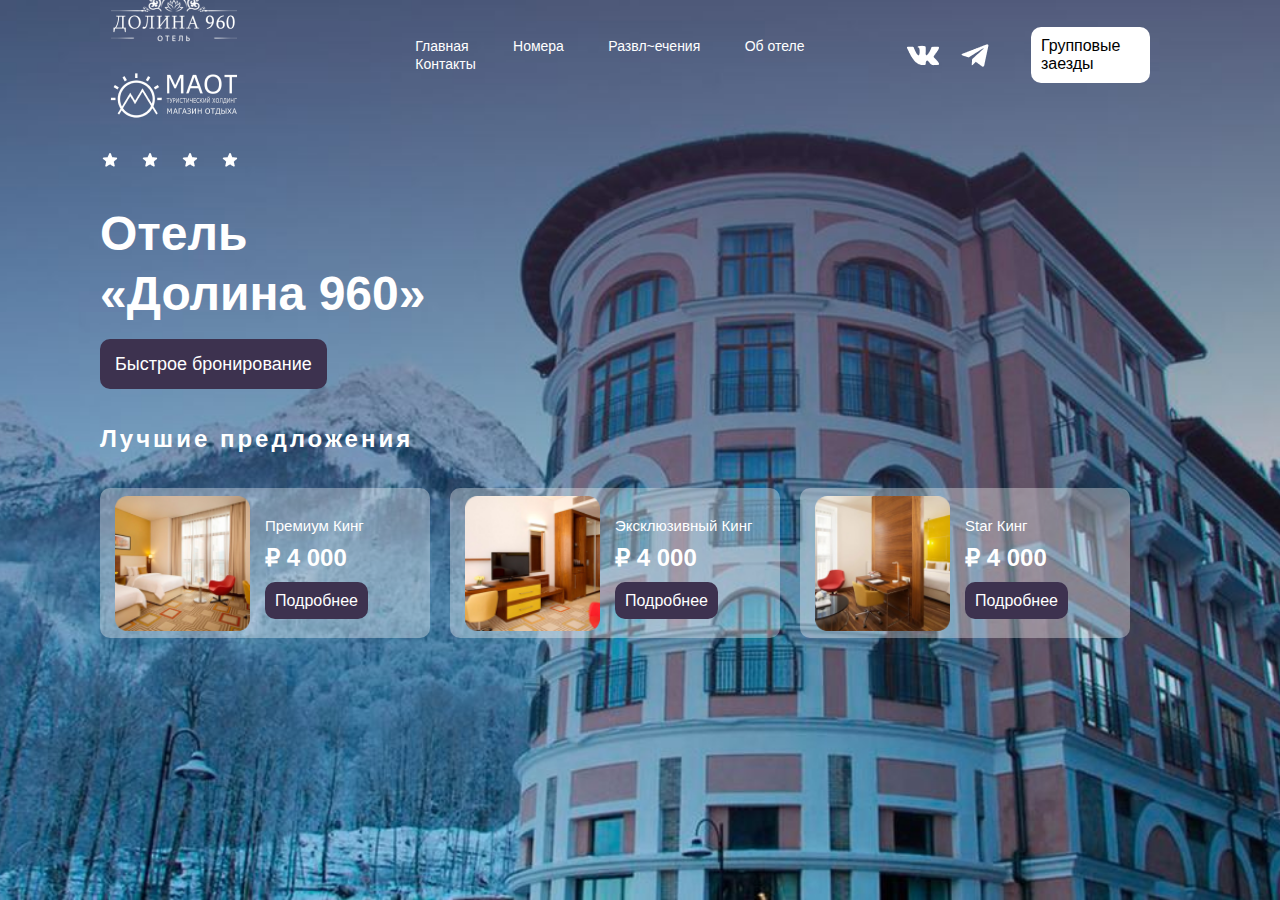
<file: index.html>
<!DOCTYPE html>
<html lang="en">
<head>
    <meta charset="UTF-8">
    <meta name="viewport" content="width=device-width, initial-scale=1.0">
    <title>Document</title>
    <link rel="stylesheet" href="style.css">
</head>
<body>
   
    
    <section class="boss">
        <header>
            <div class="logo">
                <img src="img/logo.png" alt="">
                <img src="img/logo2.png" alt="">
            </div>
            <nav>
                <a href="">Главная</a>
                <a href="page2.html">Номера</a>
                <a href="">Развл~ечения</a>
                <a href="page.html">Об отеле</a>
                <a href="">Контакты</a>
            </nav>
            <div class="social">
                <img src="img/Vector.png" alt="">
                <img src="img/telegram.png" alt="">
                <a href="">Групповые заезды</a>
            </div>
        </header> 
        <div class="text">
            <img src="img/stars-wrapper.png" alt="">
            <h1>Отель  <br>«Долина 960»</h1>
            <div class="a">
                <a href="">Быстрое бронирование</a>
            </div>
        </div>  
        <div class="text2">
        <h1>Лучшие предложения</h1>
        <div class="boxes">
            <div class="box">
                <img src="img/img3.png" alt="">
                <div class="money">
                <p>Премиум Кинг</p>
                    <h2>₽ 4 000</h2>
                        <a href="">Подробнее</a>
                </div>
            </div>
            <div class="box">
                <img src="img/img2.png" alt="">
                <div class="money">
                <p>Эксклюзивный Кинг</p>
                    <h2>₽ 4 000</h2>
                        <a href="">Подробнее</a>
                </div>
            </div>
            <div class="box">
                <img src="img/img1.png" alt="">
                <div class="money">
                <p>Star Кинг</p>
                    <h2>₽ 4 000</h2>
                        <a href="">Подробнее</a>
                </div>
            </div>
        </div>
        </div>
    </section>
</body>
</html>
</file>
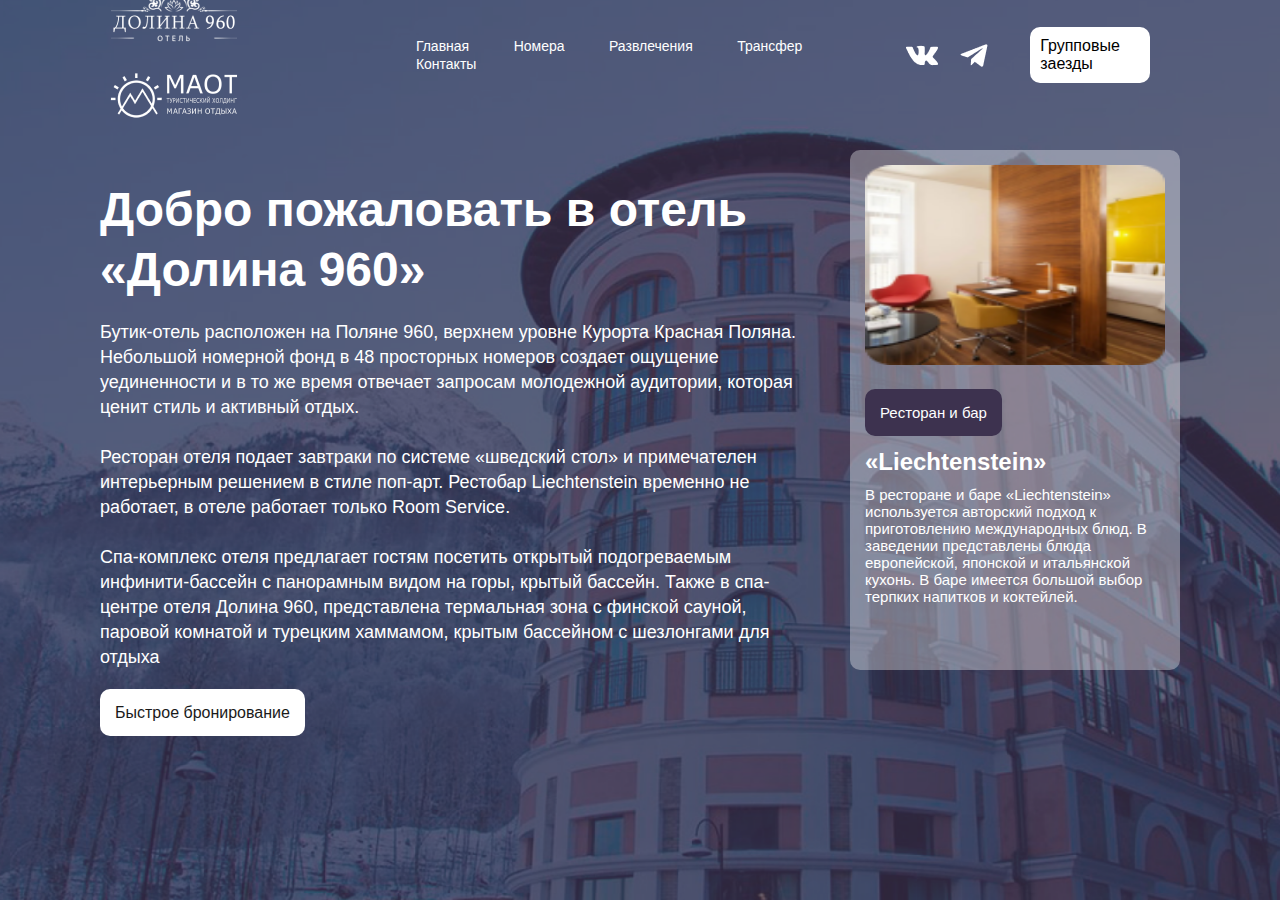
<file: page.html>
<!DOCTYPE html>
<html lang="en">
<head>
    <meta charset="UTF-8">
    <meta name="viewport" content="width=device-width, initial-scale=1.0">
    <title>Document</title>
    <link rel="stylesheet" href="page.css">
</head>
<body>
    <section>
        <header>
            <div class="logo">
                <img src="img/logo.png" alt="">
                <img src="img/logo2.png" alt="">
            </div>
            <nav>
                <a href="index.html">Главная</a>
                <a href="">Номера</a>
                <a href="">Развлечения</a>
                <a href="page2.html">Трансфер</a>
                <a href="">Контакты</a>
            </nav>
            <div class="social">
                <img src="img/Vector.png" alt="">
                <img src="img/telegram.png" alt="">
                <a href="">Групповые заезды</a>
            </div>
        </header> 
        <div class="text">
            <div class="main">
                <div class="text1">
                    <h1>Добро пожаловать в отель <br> «Долина 960»</h1>
                    <p>Бутик-отель расположен на Поляне 960, верхнем уровне Курорта Красная Поляна. Небольшой номерной фонд в 48 просторных номеров создает ощущение уединенности и в то же время отвечает запросам молодежной аудитории, которая ценит стиль и активный отдых. <br><br>  Ресторан отеля подает завтраки по системе «шведский стол» и примечателен интерьерным решением в стиле поп-арт. Рестобар Liechtenstein временно не работает, в отеле работает только Room Service. <br><br> Cпа-комплекс отеля предлагает гостям посетить открытый подогреваемым инфинити-бассейн с панорамным видом на горы, крытый бассейн. Также в спа-центре отеля Долина 960, представлена термальная зона с финской сауной, паровой комнатой и турецким хаммамом, крытым бассейном с шезлонгами для отдыха</p>
                    <a href="">Быстрое бронирование</a>
                </div>
                    <div class="text2">

                        <div class="box">
                            <img src="img/img1.png" alt="">
                            <a href="">Ресторан и бар</a>
                            <h1>«Liechtenstein»</h1>
                            <p>В ресторане и баре «Liechtenstein» используется авторский подход к приготовлению международных блюд. В заведении представлены блюда европейской, японской и итальянской кухонь. В баре имеется большой выбор терпких напитков и коктейлей.</p>
                        </div>
                        </div>
                    </div>

            </div>
    
            </div>
        </div>
    </section>
    
</body>
</html>
</file>
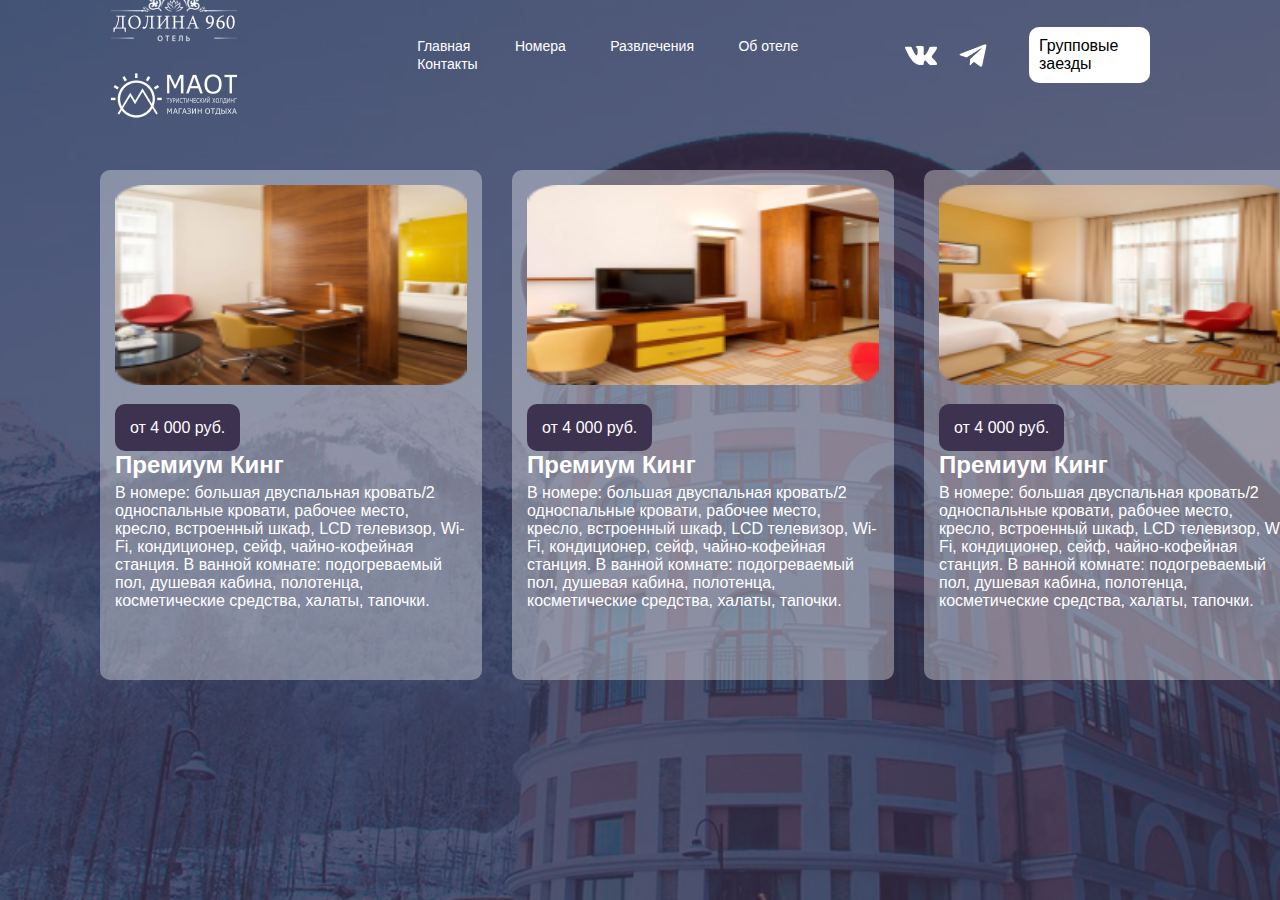
<file: page2.html>
<!DOCTYPE html>
<html lang="en">
<head>
    <meta charset="UTF-8">
    <meta name="viewport" content="width=\, initial-scale=1.0">
    <title>Document</title>
    <link rel="stylesheet" href="page2.css">
</head>
<body>
    <section>
        <header>
            <div class="logo">
                <img src="img/logo.png" alt="">
                <img src="img/logo2.png" alt="">
            </div>
            <nav>
                <a href="index.html">Главная</a>
                <a href="">Номера</a>
                <a href="">Развлечения</a>
                <a href="page.html">Об отеле</a>
                <a href="">Контакты</a>
            </nav>
            <div class="social">
                <img src="img/Vector.png" alt="">
                <img src="img/telegram.png" alt="">
                <a href="">Групповые заезды</a>
            </div>
        </header> 
         
        <div class="main">
            <div class="box">
                <img src="img/img1.png" alt="">
                <a href="">от 4 000 руб.</a>
                <h1>Премиум Кинг</h1>
                <p>В номере: большая двуспальная кровать/2 односпальные кровати, рабочее место, кресло, встроенный шкаф, LCD телевизор, Wi-Fi, кондиционер, сейф, чайно-кофейная станция. В ванной комнате: подогреваемый пол, душевая кабина, полотенца, косметические средства, халаты, тапочки.</p>
            </div>
            <div class="box">
                <img src="img/img2.png" alt="">
                <a href="">от 4 000 руб.</a>
                <h1>Премиум Кинг</h1>
                <p>В номере: большая двуспальная кровать/2 односпальные кровати, рабочее место, кресло, встроенный шкаф, LCD телевизор, Wi-Fi, кондиционер, сейф, чайно-кофейная станция. В ванной комнате: подогреваемый пол, душевая кабина, полотенца, косметические средства, халаты, тапочки.</p>
            </div>
            <div class="box">
                <img src="img/img3.png" alt="">
                <a href="">от 4 000 руб.</a>
                <h1>Премиум Кинг</h1>
                <p>В номере: большая двуспальная кровать/2 односпальные кровати, рабочее место, кресло, встроенный шкаф, LCD телевизор, Wi-Fi, кондиционер, сейф, чайно-кофейная станция. В ванной комнате: подогреваемый пол, душевая кабина, полотенца, косметические средства, халаты, тапочки.</p>
            </div>
           
        </div>

    </section>
    
</body>
</html>
</file>
<file: style.css>
* {
    margin: 0;
    padding: 0;
    box-sizing: border-box;
    font-family: 'Lucida Sans', 'Lucida Sans Regular', 'Lucida Grande', 'Lucida Sans Unicode', Geneva, Verdana, sans-serif;
}

 .boss {
        width: 100%;
        height: 100vh;
        background-image: url(img/back1.jpg);
        background-size: cover;
        background-position: center;
        background-repeat: no-repeat;
        padding: 10px 100px;
    }

header {
    gap: 30px;
    width: 100%;
    height: 10vh;
    display: flex;
    align-items: center;
}

.logo > img {
    margin: 10px;
}

nav a {
    margin: 20px;
    font-size: 14px;
    color: white;
    text-decoration: none;
}

.social {
    display: flex;
    align-items: center;
}

.social > img {
    margin: 10px;
}

.social > a {
    border-radius: 10px;
    padding: 10px;
    background-color: white;
    color: black;
    margin: 30px;
    text-decoration: none;
}

.text {
    margin-bottom: 50px;
    margin-top: 50px;
}

.text > h1 {
    line-height: 60px;
    margin-top: 30px;
    color: white;
    font-size: 48px;
}

.a {
    margin-top: 30px;
}

.a > a {
    padding: 15px;
    border-radius: 10px;
    background-color: #3D324F;
    text-decoration: none;
    color: white;
    font-size: 18px
}

.text2 {
    margin-top: 20px;
 }   

 .text2 > h1 {
    font-size: 24px;
    letter-spacing: 3px;
    color: white;
}

.box {
    display: flex;
    align-items: center;
    padding: 15px;
    border-radius: 10px;
    width: 330px;
    height: 150px;
    background-color: #FFFFFF59;
    margin-top: 35px;
}

.box > img {
    width: 45%;
}

.money > p {
    margin-bottom: 10px;
    font-size: 15px;
    color: #FFFFFF;
}

.money {
    gap: 10px;
    margin-left: 15px;
}

.money > h2 {
    margin-bottom: 20px;
    color: white;
}

.money > a {
    padding: 10px;
    color:white;
    border-radius: 10px;
    text-decoration: none;
    background-color: #3D324F;
}

.boxes {
    display: flex;
    align-items: center;
    gap: 20px;
}
</file>
<file: page.css>
* {
    margin: 0;
    padding: 0;
    box-sizing: border-box;
    font-family: 'Lucida Sans', 'Lucida Sans Regular', 'Lucida Grande', 'Lucida Sans Unicode', Geneva, Verdana, sans-serif;
}

section {
    height: 100vh;
    width: 100%;
    background-image: url(img/back.png);
    background-size: cover;
    background-position: center;
    background-repeat: no-repeat;
    padding: 10px 100px;
}

header {
    gap: 30px;
    width: 100%;
    height: 10vh;
    display: flex;
    align-items: center;
}

nav a {
    margin: 20px;
    font-size: 14px;
    color: white;
    text-decoration: none;
}

.social {
    display: flex;
    align-items: center;
}

.social > img {
    margin: 10px;
}

.logo > img {
    margin: 10px;
}

.social > a {
    border-radius: 10px;
    padding: 10px;
    background-color: white;
    color: black;
    margin: 30px;
    text-decoration: none;
}


.text {
    margin-top: 50px;
}

.text1 > h1 {
    margin-bottom: 20px;
    line-height: 60px;
    margin-top: 30px;
    color: white;
    font-size: 48px;
}

.text1 {
    line-height: 25px;
}

.box {
    padding: 15px;
    border-radius: 10px;
    width: 330px;
    height: 520px;
    background-color: #FFFFFF59;
}

.text1 > P {
    margin-bottom: 30px;
    font-size: 18px;
    color: white;
}

.main {
    gap: 40px;
    margin-top: 50px;
    display: flex;
    align-items: stretch;
}

.box > img {
    margin-bottom: 35px;
    width: 300px;
    height: 200px;
}

.box > a {
    border-radius: 10px;
    padding: 15px;
    background-color: rgba(61, 50, 79, 1);
    font-size: 15px;
    color: white;
    text-decoration: none;
}

.box > h1 {
    margin-top: 26px;
    font-size: 24px;
    color: white;
}

.box > P {
    margin-top: 10px;
    font-size: 15px;
    color: white;
}

.text1 > a {
    text-decoration: none;
    border-radius: 10px;
    padding: 15px;
    background-color: white;
    color: rgba(26, 26, 26, 1);
}
</file>
<file: page2.css>
* {
    margin: 0;
    padding: 0;
    box-sizing: border-box;
    font-family: 'Lucida Sans', 'Lucida Sans Regular', 'Lucida Grande', 'Lucida Sans Unicode', Geneva, Verdana, sans-serif;
}

section {
    width: 100%;
    height: 100vh;
    background-image: url(img/back.png);
    background-size: cover;
    background-position: center;
    background-repeat: no-repeat;
    padding: 10px 100px;
}

header {
    gap: 30px;
    width: 100%;
    height: 10vh;
    display: flex;
    align-items: center;
}

.logo > img {
    margin: 10px;
}

nav a {
    margin: 20px;
    font-size: 14px;
    color: white;
    text-decoration: none;
}

.social {
    display: flex;
    align-items: center;
}

.social > img {
    margin: 10px;
}

.social > a {
    border-radius: 10px;
    padding: 10px;
    background-color: white;
    color: black;
    margin: 30px;
    text-decoration: none;
}

.box {
    padding: 15px;
    border-radius: 10px;
    width: 390px;
    height: 510px;
    background-color: #FFFFFF59;
}

.box > img {
    width: 352px;
    height: 200px;
    margin-bottom: 30px;
}

.main {
    margin-top: 70px;
    gap: 30px;
    display: flex;
    align-items: center;
}

.box > a {
    color:white;
    background-color: rgba(61, 50, 79, 1);
    padding: 15px;
    border-radius: 10px;
    text-decoration: none;
}

.box > h1 {
    margin-top: 14px;
    font-size: 24px;
    color: white;
}

.box > P {
    margin-top: 5px;
    color: white;
}
</file>
